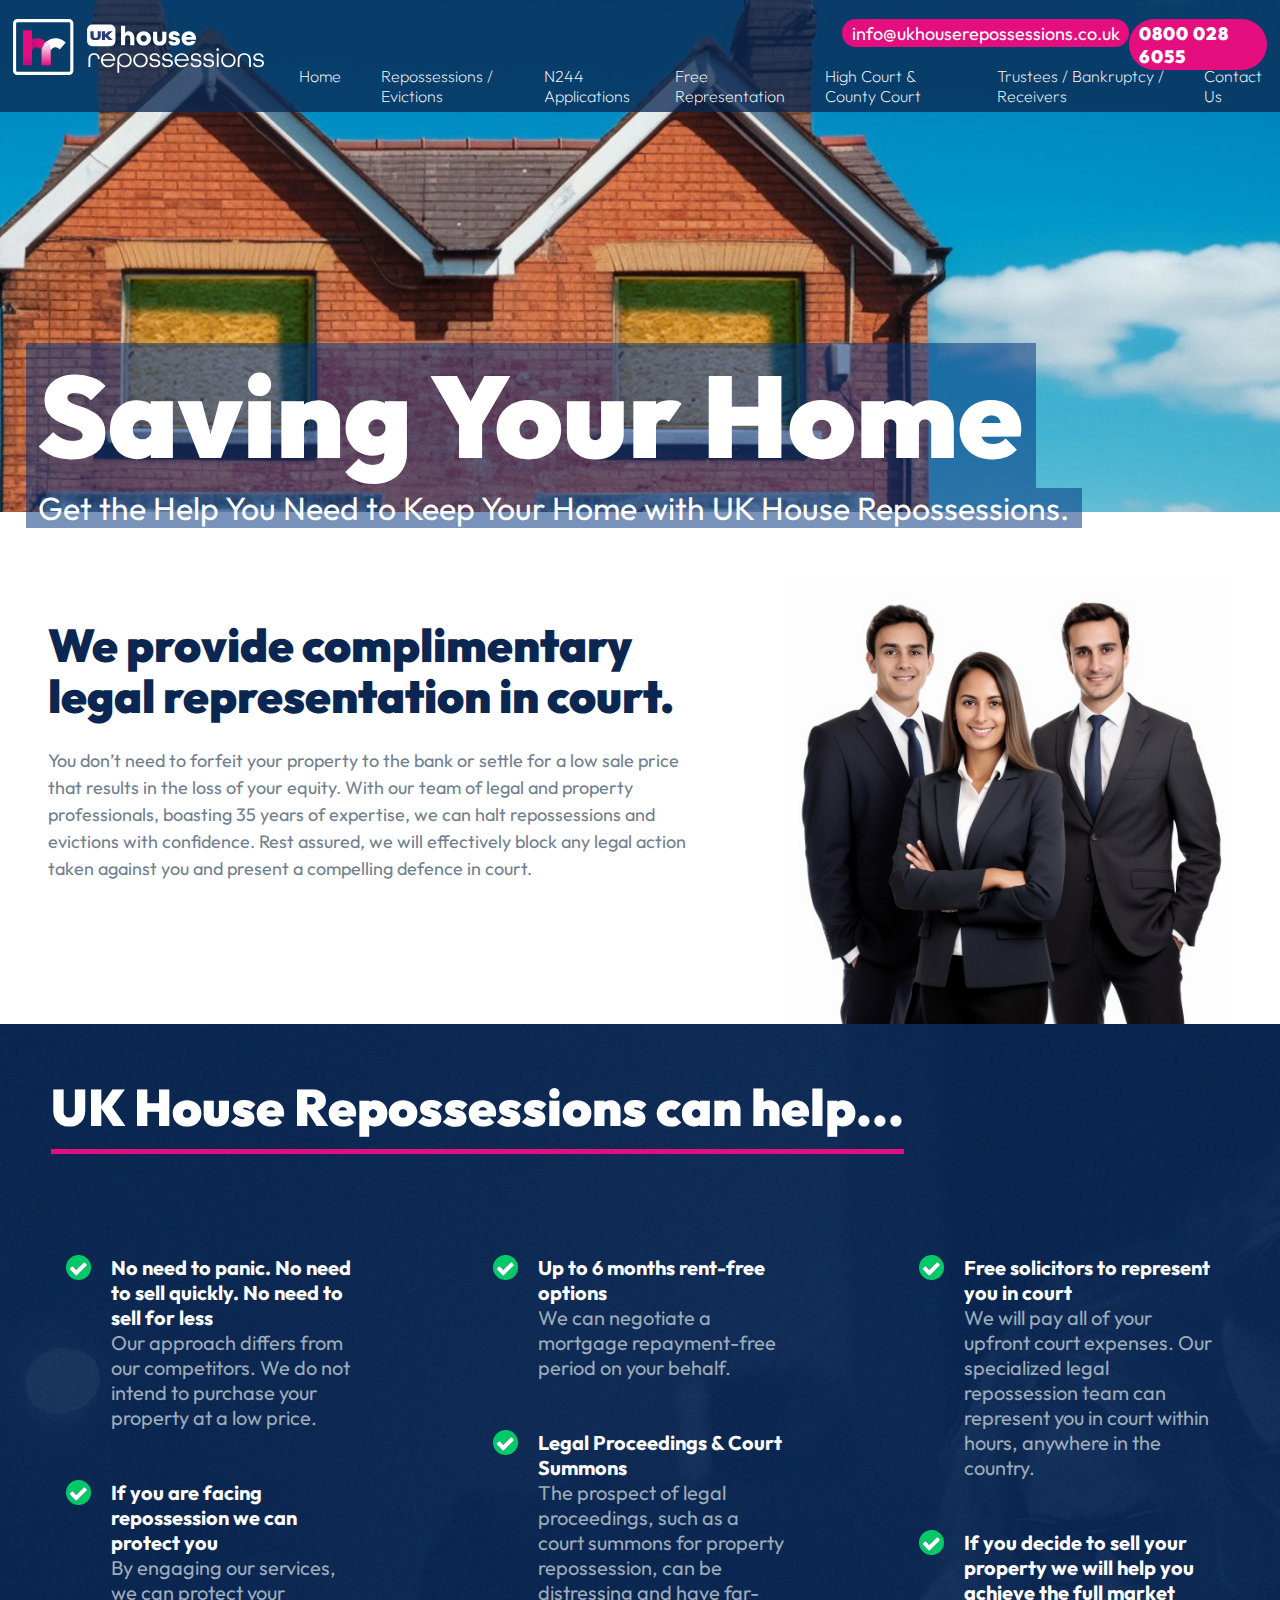
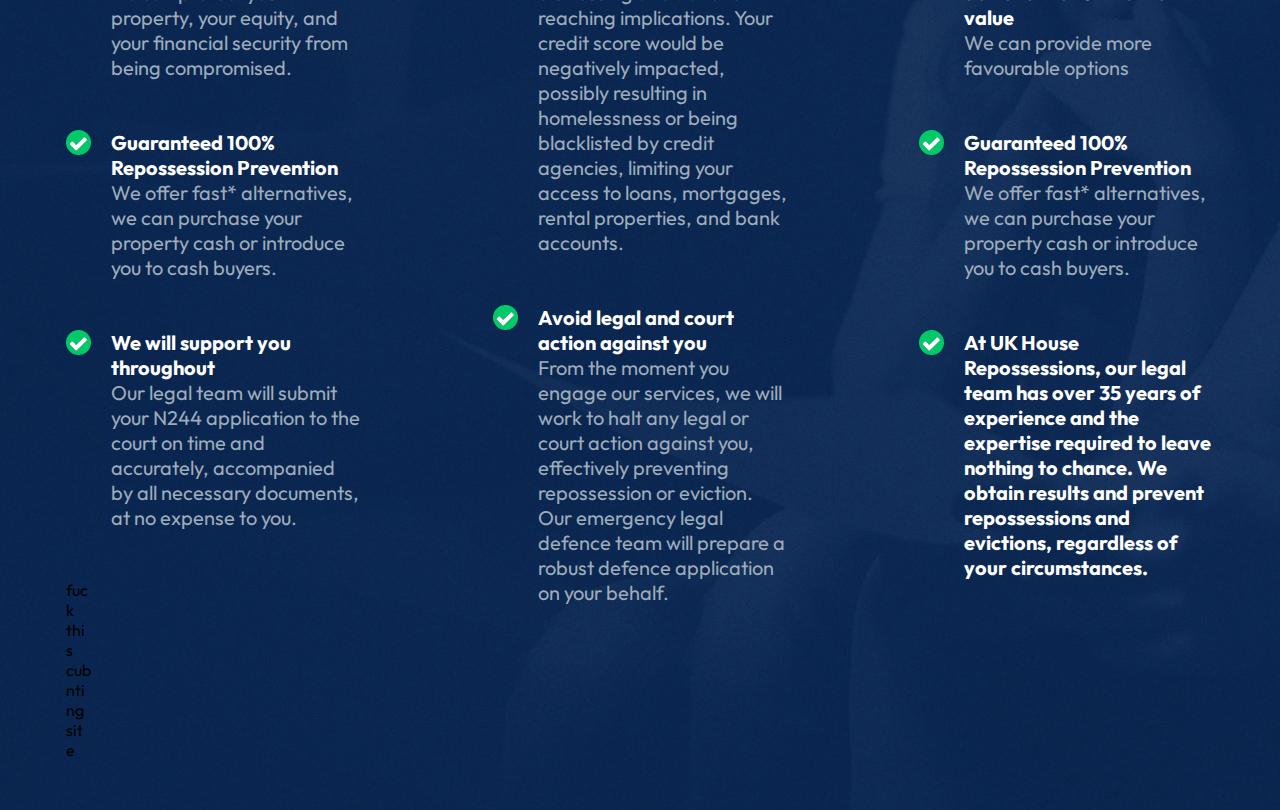
<file: working-file.html>
<!DOCTYPE html>
<html lang="en">
  <head>
    <meta charset="UTF-8" />
    <meta name="viewport" content="width=device-width, initial-scale=1.0" />
    <meta name="format-detection" content="telephone=no" />

    <title>Stop House Repossessions</title>
    <meta
      name="description"
      content="Loans approved same day/ No credit checks.Experts in stopping Repossessions/ Evictions. Free Legal Court Representation. Free N244 Applications. Call SHR 7 Days. Homeowners Only"
    />
    <meta
      name="keywords"
      content="stop repossession, stop home repossession, stop eviction"
    />
    <link rel="stylesheet" href="working-style.css" />
  </head>

  <body id="top">
    <script src="zenscroll-min.js"></script>

    <!--    Header
    ---------------------->
    <header>
      <!-- Navigation -->
      <nav>
        <img src="assets/ukhr-logo.svg" alt="" />
        <a href="" id="nav-mail" class="contact-link"
          >info@ukhouserepossessions.co.uk</a
        >
        <a href="" id="nav-number" class="contact-link">0800 028 6055</a>
        <!--    Menu
    ------------------------>
        <ul id="menu" class="flex">
          <li class="menu-link">
            <a href="index.html">Home</a>
            <!-- Home Drop Down -->
            <ul class="sub-menu">
              <li>
                <a href="protection.html#protection-page">Protection</a>
              </li>
              <li>
                <a href="protection.html#life-insurance">Life Insurance</a>
              </li>
              <li>
                <a href="protection.html#cic">Critical Illness Cover</a>
              </li>
              <li>
                <a href="protection.html#ipi">Income Protection Insurance</a>
              </li>
              <li>
                <a href="protection.html#asu"
                  >Accident, Sickness, Unemployment</a
                >
              </li>
              <li>
                <a href="protection.html#building-contents"
                  >Building & Contents Insurance</a
                >
              </li>
            </ul>
          </li>
          <!-- Repossessions / Evictions -->
          <li class="menu-link">
            <label for="repos-input" class="dropdown no-display"
              >Repossessions / Evictions</label
            >
            <a href="bad-credit.html" class="top-link"
              >Repossessions / Evictions</a
            >
            <input type="checkbox" id="repos-input" class="no-display" />
            <!-- Repossessions / Evictions Drop Down -->
            <ul class="sub-menu">
              <li>
                <a href="bad-credit.html#repossessions">Repossessions</a>
              </li>
              <li>
                <a href="bad-credit.html#payday-loans">Pay Day Loans</a>
              </li>
              <li>
                <a href="bad-credit.html#zero-hour-contracts"
                  >Zero Hour Contracts</a
                >
              </li>
              <li>
                <a href="bad-credit.html#low-income">Low Income</a>
              </li>
              <li>
                <a href="bad-credit.html#no-proof-income">No Proof of Income</a>
              </li>
              <li>
                <a href="bad-credit.html#no-credit-history"
                  >No Credit History</a
                >
              </li>
              <li>
                <a href="bad-credit.html#low-credit-score">Low Credit Score</a>
              </li>
              <li>
                <a href="bad-credit.html#ivas">IVA's</a>
              </li>
              <li>
                <a href="bad-credit.html#ccjs">CCJ's</a>
              </li>
              <li>
                <a href="bad-credit.html#bankruptcy">Bankruptcy</a>
              </li>
              <li>
                <a href="bad-credit.html#defaults">Defaults</a>
              </li>
              <li>
                <a href="bad-credit.html#self-employed"
                  >Self Employed No Accounts</a
                >
              </li>
              <li>
                <a href="bad-credit.html#missed-payments"
                  >Missed / Late Mortgage Payments</a
                >
              </li>
              <li>
                <a href="bad-credit.html#adverse-credit"
                  >Adverse Credit Problems</a
                >
              </li>
              <li>
                <a href="bad-credit.html#low-deposit">Low Deposit Schemes</a>
              </li>
            </ul>
          </li>
          <!-- N244 -->
          <li class="menu-link">
            <label for="n244-input" class="dropdown no-display"
              >N244 Applications</label
            >
            <a href="mortgages.html" class="top-link">N244 Applications</a>
            <input type="checkbox" id="n244-input" class="no-display" />
            <!-- N244 Drop Down -->
            <ul class="sub-menu">
              <li>
                <a href="mortgages.html#mortgage-page-section">Mortgages</a>
              </li>
              <li>
                <a href="mortgages.html#remortgage">Re-Mortgages</a>
              </li>
              <li>
                <a href="mortgages.html#buy-to-let">Buy-to-lets</a>
              </li>
              <li>
                <a href="mortgages.html#first-time-buyers">First Time Buyers</a>
              </li>
              <li>
                <a href="mortgages.html#let-to-buy">Let to buy</a>
              </li>
              <li>
                <a href="mortgages.html#council-rtb">Council Right To Buy</a>
              </li>
              <li>
                <a href="mortgages.html#commercial-borrowing"
                  >Commercial Finance</a
                >
              </li>
              <li>
                <a href="mortgages.html#bridge-finance">Bridge Finance</a>
              </li>
            </ul>
          </li>
          <!-- Free Representation -->
          <li class="menu-link">
            <label for="rep-input" class="dropdown no-display"
              >Free Representation</label
            >
            <a href="protection.html" class="top-link">Free Representation</a>
            <input type="checkbox" id="rep-input" class="no-display" />
            <!-- Free Representation Drop Down -->
            <ul class="sub-menu">
              <li>
                <a href="protection.html#protection-page">Protection</a>
              </li>
              <li>
                <a href="protection.html#life-insurance">Life Insurance</a>
              </li>
              <li>
                <a href="protection.html#cic">Critical Illness Cover</a>
              </li>
              <li>
                <a href="protection.html#ipi">Income Protection Insurance</a>
              </li>
              <li>
                <a href="protection.html#asu"
                  >Accident, Sickness, Unemployment</a
                >
              </li>
              <li>
                <a href="protection.html#building-contents"
                  >Building & Contents Insurance</a
                >
              </li>
            </ul>
          </li>
          <!-- Courts -->
          <li class="menu-link">
            <label for="courts-input" class="dropdown no-display"
              >High Court & County Court</label
            >
            <a href="protection.html" class="top-link"
              >High Court & County Court</a
            >
            <input type="checkbox" id="courts-input" class="no-display" />
            <!-- Courts Drop Down -->
            <ul class="sub-menu">
              <li>
                <a href="protection.html#protection-page">Protection</a>
              </li>
              <li>
                <a href="protection.html#life-insurance">Life Insurance</a>
              </li>
              <li>
                <a href="protection.html#cic">Critical Illness Cover</a>
              </li>
              <li>
                <a href="protection.html#ipi">Income Protection Insurance</a>
              </li>
              <li>
                <a href="protection.html#asu"
                  >Accident, Sickness, Unemployment</a
                >
              </li>
              <li>
                <a href="protection.html#building-contents"
                  >Building & Contents Insurance</a
                >
              </li>
            </ul>
          </li>
          <!-- Trustees -->
          <li class="menu-link">
            <label for="trustees-input" class="dropdown no-display"
              >Trustees / Bankruptcy / Receivers</label
            >
            <a href="protection.html" class="top-link"
              >Trustees / Bankruptcy / Receivers</a
            >
            <input type="checkbox" id="truestees-input" class="no-display" />
            <!-- Trustees Drop Down -->
            <ul class="sub-menu">
              <li>
                <a href="protection.html#protection-page">Protection</a>
              </li>
              <li>
                <a href="protection.html#life-insurance">Life Insurance</a>
              </li>
              <li>
                <a href="protection.html#cic">Critical Illness Cover</a>
              </li>
              <li>
                <a href="protection.html#ipi">Income Protection Insurance</a>
              </li>
              <li>
                <a href="protection.html#asu"
                  >Accident, Sickness, Unemployment</a
                >
              </li>
              <li>
                <a href="protection.html#building-contents"
                  >Building & Contents Insurance</a
                >
              </li>
            </ul>
          </li>
          <li class="menu-link">
            <a class="scroll" href="#contact-us-wrap">Contact Us</a>
          </li>
        </ul>
      </nav>

      <!-- Header Text -->
      <hgroup>
        <h1>Saving Your Home</h1>
        <p>
          Get the Help You Need to Keep Your Home with UK House Repossessions.
        </p>
      </hgroup>
    </header>
    <!--  Main Content
    ---------------------->
    <main>
      <!--  Panel 1 - Free Court Rep
    ----------------------->
      <section id="court-rep-conatiner">
        <hgroup id="court-rep-header">
          <h2>We provide complimentary legal representation in court.</h2>
          <p>
            You don’t need to forfeit your property to the bank or settle for a
            low sale price that results in the loss of your equity. With our
            team of legal and property professionals, boasting 35 years of
            expertise, we can halt repossessions and evictions with confidence.
            Rest assured, we will effectively block any legal action taken
            against you and present a compelling defence in court.
          </p>
        </hgroup>
        <figure id="court-rep-figure">
          <img src="assets/legal-team.png" alt="" />
        </figure>
      </section>
      <!--  Panel 2 - UKHR can help
    ------------------------>
      <section id="ukhr-can-help">
        <hgroup id="help-header">
          <h2 class="white">UK House Repossessions can help...</h2>
        </hgroup>
        <div class="list-container">
          <!-- ------ -->
          <ul class="help-list">
            <li class="grid">
              <img src="assets/check.svg" alt="" />
              <div class="li-txt">
                <h4>
                  No need to panic. No need to sell quickly. No need to sell for
                  less
                </h4>
                <p>
                  Our approach differs from our competitors. We do not intend to
                  purchase your property at a low price.
                </p>
              </div>
            </li>
            <li class="grid">
              <img src="assets/check.svg" alt="" />
              <div class="li-txt">
                <h4>If you are facing repossession we can protect you</h4>
                <p>
                  By engaging our services, we can protect your property, your
                  equity, and your financial security from being compromised.
                </p>
              </div>
            </li>
            <li class="grid">
              <img src="assets/check.svg" alt="" />
              <div class="li-txt">
                <h4>Guaranteed 100% Repossession Prevention</h4>
                <p>
                  We offer fast* alternatives, we can purchase your property
                  cash or introduce you to cash buyers.
                </p>
              </div>
            </li>
            <li class="grid">
              <img src="assets/check.svg" alt="" />
              <div class="li-txt">
                <h4>We will support you throughout</h4>
                <p>
                  Our legal team will submit your N244 application to the court
                  on time and accurately, accompanied by all necessary
                  documents, at no expense to you.
                </p>
              </div>
            </li>
            <li>fuck this cubnting site</li>
          </ul>
          <!-- ------ -->
          <ul class="help-list">
            <li class="grid">
              <img src="assets/check.svg" alt="" />
              <div class="li-txt">
                <h4>Up to 6 months rent-free options</h4>
                <p>
                  We can negotiate a mortgage repayment-free period on your
                  behalf.
                </p>
              </div>
            </li>
            <li class="grid">
              <img src="assets/check.svg" alt="" />
              <div class="li-txt">
                <h4>Legal Proceedings & Court Summons</h4>
                <p>
                  The prospect of legal proceedings, such as a court summons for
                  property repossession, can be distressing and have
                  far-reaching implications. Your credit score would be
                  negatively impacted, possibly resulting in homelessness or
                  being blacklisted by credit agencies, limiting your access to
                  loans, mortgages, rental properties, and bank accounts.
                </p>
              </div>
            </li>
            <li class="grid">
              <img src="assets/check.svg" alt="" />
              <div class="li-txt">
                <h4>Avoid legal and court action against you</h4>
                <p>
                  From the moment you engage our services, we will work to halt
                  any legal or court action against you, effectively preventing
                  repossession or eviction. Our emergency legal defence team
                  will prepare a robust defence application on your behalf.
                </p>
              </div>
            </li>
          </ul>
          <!-- ------ -->
          <ul class="help-list">
            <li class="grid">
              <img src="assets/check.svg" alt="" />
              <div class="li-txt">
                <h4>Free solicitors to represent you in court</h4>
                <p>
                  We will pay all of your upfront court expenses. Our
                  specialized legal repossession team can represent you in court
                  within hours, anywhere in the country.
                </p>
              </div>
            </li>
            <li class="grid">
              <img src="assets/check.svg" alt="" />
              <div class="li-txt">
                <h4>
                  If you decide to sell your property we will help you achieve
                  the full market value
                </h4>
                <p>We can provide more favourable options</p>
              </div>
            </li>
            <li class="grid">
              <img src="assets/check.svg" alt="" />
              <div class="li-txt">
                <h4>Guaranteed 100% Repossession Prevention</h4>
                <p>
                  We offer fast* alternatives, we can purchase your property
                  cash or introduce you to cash buyers.
                </p>
              </div>
            </li>
            <li class="grid">
              <img src="assets/check.svg" alt="" />
              <div class="li-txt">
                <h4>
                  At UK House Repossessions, our legal team has over 35 years of
                  experience and the expertise required to leave nothing to
                  chance. We obtain results and prevent repossessions and
                  evictions, regardless of your circumstances.
                </h4>
              </div>
            </li>
          </ul>
        </div>
      </section>
    </main>
  </body>
</html>
</file>
<file: working-style.css>
@import url("https://fonts.googleapis.com/css2?family=Outfit:wght@100;200;300;400;500;600;700;800;900&display=swap");

/* Global
------------------ */

* {
  padding: 0;
  margin: 0;
  box-sizing: border-box;
}

html {
  scroll-behavior: smooth;
}

body {
  word-wrap: break-word !important;
  font-family: "Outfit", sans-serif;
  overflow-x: hidden;
}
a,
a:link,
a:active,
a:visited {
  text-decoration: none;
}

.no-display {
  display: none;
}

.blue {
  color: #0b2751;
}
.bg-blue {
  background-color: #0b2751;
}
.grey {
  color: darkslategrey;
}
.white {
  color: white;
}
.bg-white {
  background-color: white;
}
.pink {
  color: #e40e7f;
}
.bg-pink {
  color: #e40e7f;
}

/* Navigation
------------------ */

nav {
  display: grid;
  grid-template: repeat(2, 37px) / 20% repeat(5, 1fr) 20% 11%;
  width: 100%;
  padding: 1.5vw 1vw;
  box-sizing: border-box;
  background: #0b2751c4;
}

nav img {
  grid-area: 1/1 / span 2 / span 1;
}

#menu {
  display: flex;
  grid-area: 2/2/2/9;
  list-style: none;
  color: white;
  align-self: start;
  justify-content: flex-end;
}
.menu-link {
  padding: 10px 5px;
  margin-left: 30px;
  border-bottom: #e40e7f00 2px solid;
  transition: all 0.3s ease;
}
.menu-link:hover {
  border-bottom: #e40e7f 2px solid;
}
.menu-link a {
  color: white;
  font-weight: 200;
  transition: all 0.3s ease;
}
.menu-link:hover > a {
  font-weight: 400;
  letter-spacing: -0.025px;
}
.sub-menu {
  list-style: none;
  position: absolute;
  opacity: 0;
  visibility: hidden;
  transition: all 0.3s ease;
  background-color: #ffffffeb;
  z-index: 1500;
  top: 124px;
  transform: translateX(-10px);
}
.menu-link:hover > .sub-menu {
  opacity: 1;
  visibility: visible;
}
.sub-menu li {
  padding: 7px 15px;
  transition: all 0.3s ease;
}
.sub-menu li a {
  color: #0b2751;
  font-weight: 300;
  transition: all 0.3s ease;
}
.sub-menu li:hover {
  background-color: #0b2751;
}
.sub-menu li:hover > a {
  color: white;
}
.contact-link {
  color: white;
  justify-self: end;
  background: #e40e7f;
  font-size: 18px;
  padding: 0.2vw 0.75vw;
  border-radius: 50px;
  align-self: self-start;
}

#nav-mail {
  grid-column-start: 7;
  /*! justify-self: center; */
}
#nav-number {
  font-weight: 900;
  letter-spacing: 1px;
}

/* Header
------------------ */

header {
  width: 100%;
  background-image: url(assets/header-img-05.jpg);
  height: 40vw;
  background-size: 150%;
  background-position: -41vw -10vw;
  background-repeat: no-repeat;
}

header hgroup {
  position: relative;
  margin: auto;
  top: 18vw;
  left: 2vw;
}

header hgroup h1 {
  background: #02337f87;
  width: fit-content;
  color: white;
  font-size: 9vw;
  font-weight: 900;
  padding: 0 1vw;
}
header hgroup p {
  background: #02337f87;
  width: fit-content;
  color: white;
  font-size: 2.5vw;
  padding: 0 1vw;
}

/* Court Rep Panel 1
------------------ */
#court-rep-conatiner {
  display: flex;
  width: 100%;
  justify-content: space-around;
  padding-top: 5vw;
  margin-bottom: -4px;
}
#court-rep-header {
  align-self: center;
  width: 50%;
  position: relative;
  top: -4vw;
}
#court-rep-figure {
  width: 35%;
}
#court-rep-header h2 {
  font-size: 3.6vw;
  margin-bottom: 2vw;
  color: #0b2751;
  font-weight: 900;
  line-height: 1.1;
}
#court-rep-header p {
  color: slategrey;
  font-size: 18px;
  line-height: 1.5;
}
#court-rep-figure img {
  width: 100%;
}

/* We Can help Panel 2
------------------ */
#ukhr-can-help {
  width: 100%;
  background-image: url(assets/married-couple.jpg);
  background-size: cover;
  background-repeat: no-repeat;
  background-position: initial;
}
#help-header {
  width: fit-content;
  padding: 4vw;
}
#help-header h2 {
  font-size: 4vw;
  font-weight: 900;
  border-bottom: #e40e7f 5px solid;
  padding-bottom: 10px;
}
.list-container {
  display: flex;
  justify-content: space-around;
}
.help-list {
  width: 23%;
}
.help-list li {
  display: grid;
  grid-template: 1fr / 25px 20px 1fr;
  margin: 50px 0;
}
.help-list li img {
  align-self: start;
}
.help-list li .li-txt {
  grid-area: 1/3;
}
.help-list li .li-txt h4 {
  color: white;
  font-size: 20px;
  align-self: start;
}
.help-list li .li-txt p {
  color: #9eacba;
  font-size: 20px;
  align-self: center;
}
</file>
